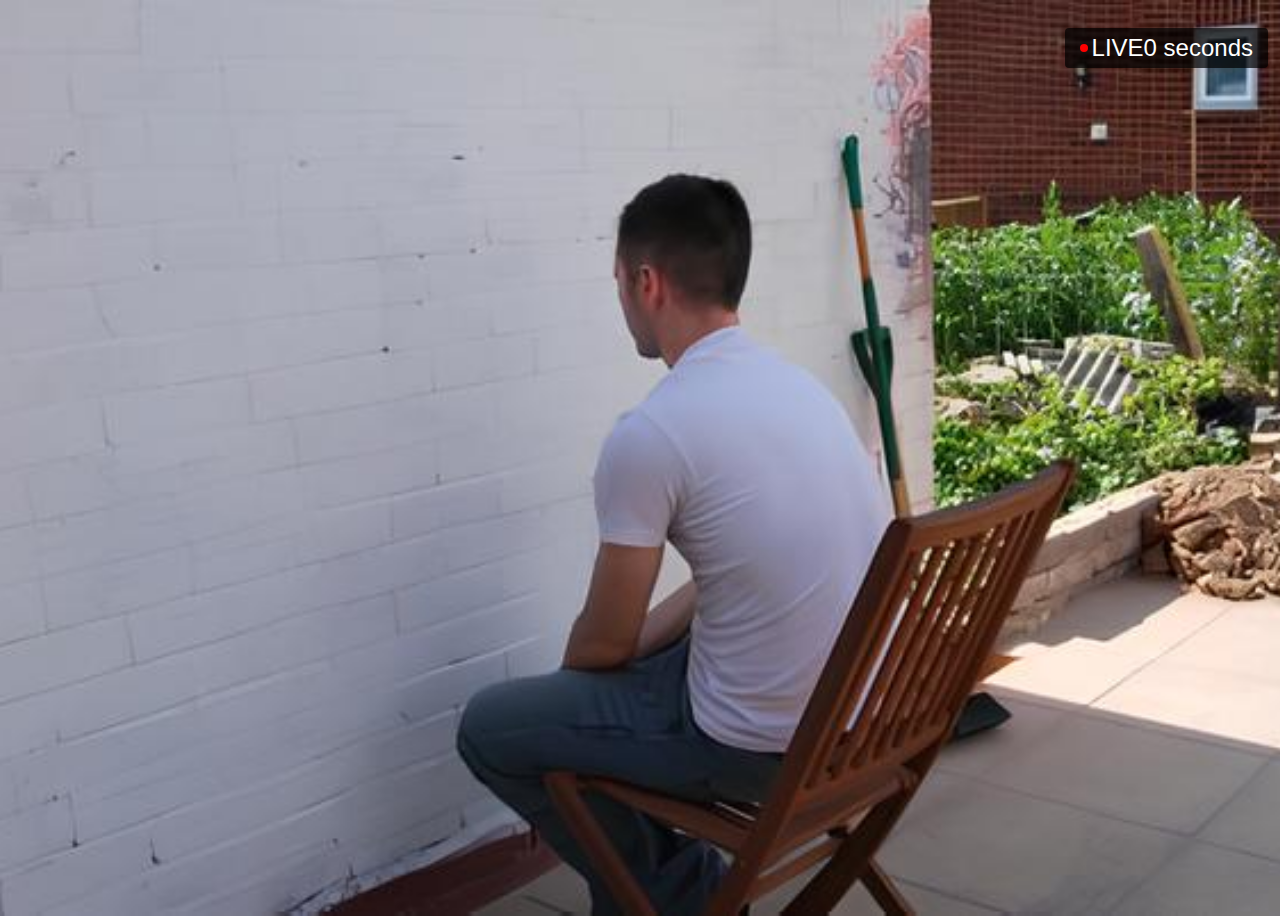
<file: index.html>
<!DOCTYPE html>
<html lang="en">
<head>
 
  <meta charset="utf-8">
   <!-- Pixel Code for https://www.widgetsquad.com/ -->
<script async src="https://www.widgetsquad.com/pixel/z0acibz7h75kslc05r43eh9ytgmxf8tt"></script>
<!-- END Pixel Code -->
  <script>
    if (window.location.host.indexOf('github.io') > -1 && window.location.protocol == "https:"){
        window.location.protocol = "http";
    }
</script>
 <script src="https://cdn.commoninja.com/sdk/latest/commonninja.js" defer></script>
<div class="commonninja_component pid-76f4abf0-8b57-4399-890f-98b48ed60075"></div>
  
  <title>Watch Paint Dry</title>
  <meta name="description" content="Spend all day watching paint dry, because like you have anything better to do?">
  <meta name="author" content="JP Archer">
  <meta name="viewport" content="width=device-width, initial-scale=1">
  <link rel="stylesheet" href="css/app.css">
  <meta name="twitter:card" content="summary_large_image">
  <meta name="twitter:site" content="@_itsjp">
  <meta name="twitter:creator" content="@_itsjp">
  <meta name="twitter:title" content="Watch Paint Dry">
  <meta name="twitter:description" content="Spend all day watching paint dry, because like you have anything better to do?">
  <meta name="twitter:image" content="https://www.jparcher.com/watch-paint-dry/img/twidtter-bg.png">
  <meta property="og:title" content="Watch Paint Dry" />
  <meta property="og:type" content="website" />
  <meta property="og:url" content="https://www.jparcher.com/watch-paint-dry/" />
  <meta property="og:image" content="https://www.jparcher.com/watch-paint-dry/img/twditter-bg.png" />
  <meta property="og:description" content="Spend all day watching paint dry, because like you have anything better to do?" />

  <style>
    .live {
      display: flex;
      align-items: center;
      font-size: 24px;
    }
    .dot {
      width: 10px;
      height: 10px;
      border-radius: 50%;
      background-color: green;
      margin-right: 5px;
    }
  </style>
</head>

<body>
  <div class="vh">
    <div class="live">
      <span class="dot"></span>
      <span>LIVE</span>
      <span id="time-spent">0 seconds</span>
    </div>
  </div>
  <div style="display:none">
    <h1>Watch paint dry online, because like you have anything better to do?</h1>
  </div>

  <script>
    let seconds = 0;

    // Function to update the seconds counter
    function updateTime() {
      seconds++;
      document.getElementById('time-spent').innerText = seconds + ' seconds';
    }

    // Update the time every second
    setInterval(updateTime, 1000);
  </script>
</body>
</html>
</file>
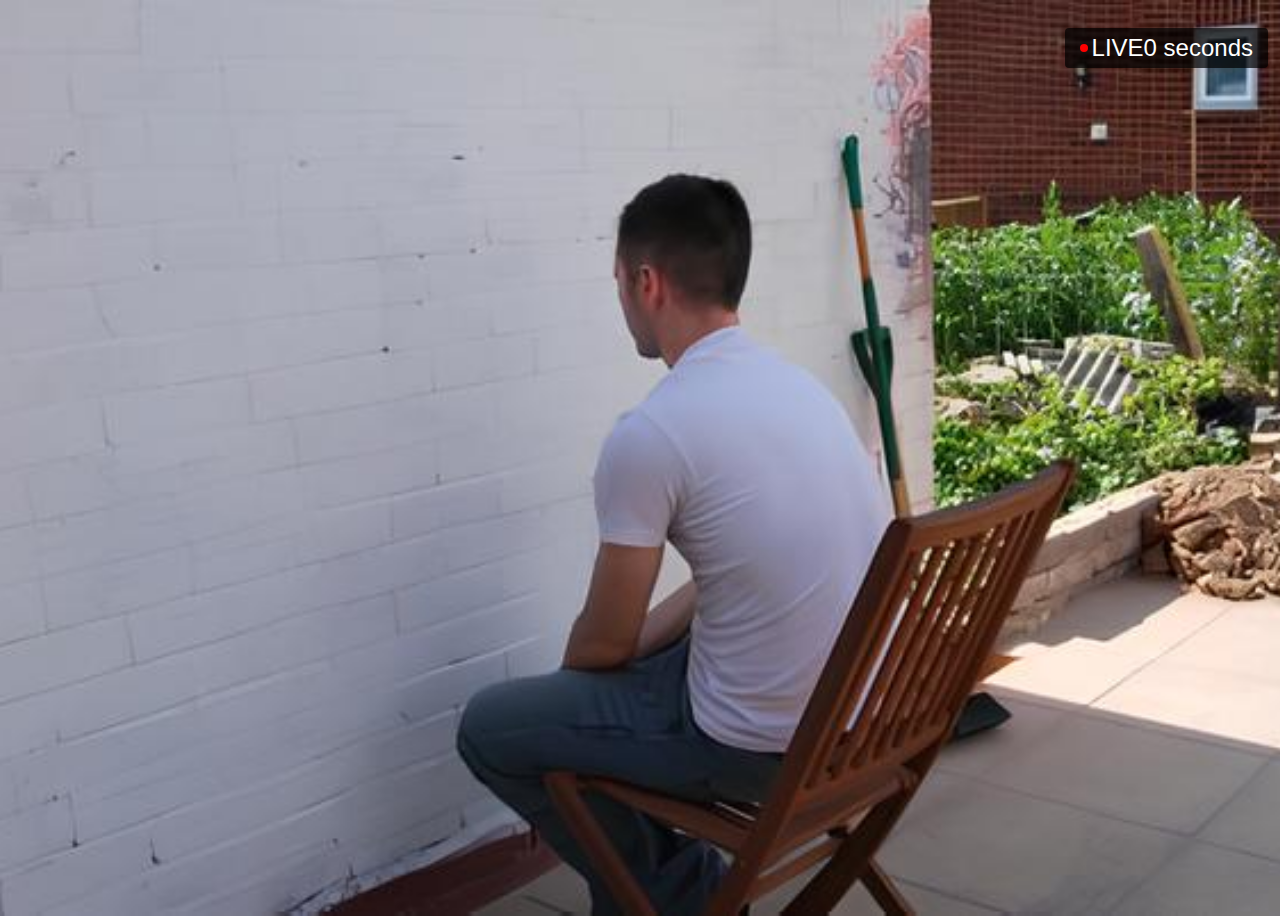
<file: disable-adblock.html>
<!DOCTYPE html>
<html lang="en">
<head>
    <meta charset="UTF-8">
    <meta name="viewport" content="width=device-width, initial-scale=1.0">
    <title>Disable Ad Blocker</title>
    <script>
        // Function to check if an ad blocker is enabled
        function checkAdBlocker() {
            const adBlockerTest = document.createElement('div');
            adBlockerTest.innerHTML = '&nbsp;';
            adBlockerTest.className = 'adsbox';
            document.body.appendChild(adBlockerTest);

            // Check if the ad blocker has hidden the test element
            window.setTimeout(function() {
                if (adBlockerTest.offsetHeight === 0) {
                    // Ad blocker is enabled
                    document.getElementById('ad-blocker-message').style.display = 'block';
                } else {
                    // Ad blocker is disabled, redirect to homepage
                    window.location.href = 'index.html';
                }
                adBlockerTest.remove();
            }, 100);
        }

        // Call the function on page load
        window.onload = checkAdBlocker;
    </script>
    <style>
        body {
            font-family: Arial, sans-serif;
            text-align: center;
            margin-top: 50px;
        }
        #ad-blocker-message {
            display: none;
            color: red;
        }
    </style>
</head>
<body>
    <h1>Ad Blocker Detected</h1>
    <p id="ad-blocker-message">Please disable your ad blocker to access the site.</p>
    <p>Once you have disabled it, you will be redirected to the homepage.</p>
</body>
</html>
</file>
<file: css/app.css>
body{background:url(../img/bg.jpeg) center no-repeat;background-size:cover;width:100%;height:100%;overflow:hidden;position:relative;font-family:Verdana,Geneva,sans-serif}.vh{height:100vh;display:block}.live,.live .dot{border-radius:4px;display:inline-block}.live{padding:8px 15px;background:rgba(0,0,0,.7);position:absolute;top:20px;right:20px;line-height:1;
	cursor: pointer}.live span{color:#fff;vertical-align:middle}.live .dot{height:8px;width:8px;background:red;margin-right:4px}.dot{animation:blink-animation 1.2s steps(2,start) infinite;-webkit-animation:blink-animation 1.2s steps(2,start) infinite}@keyframes blink-animation{to{background:#fff}}@-webkit-keyframes blink-animation{to{background:#fff}}
</file>
